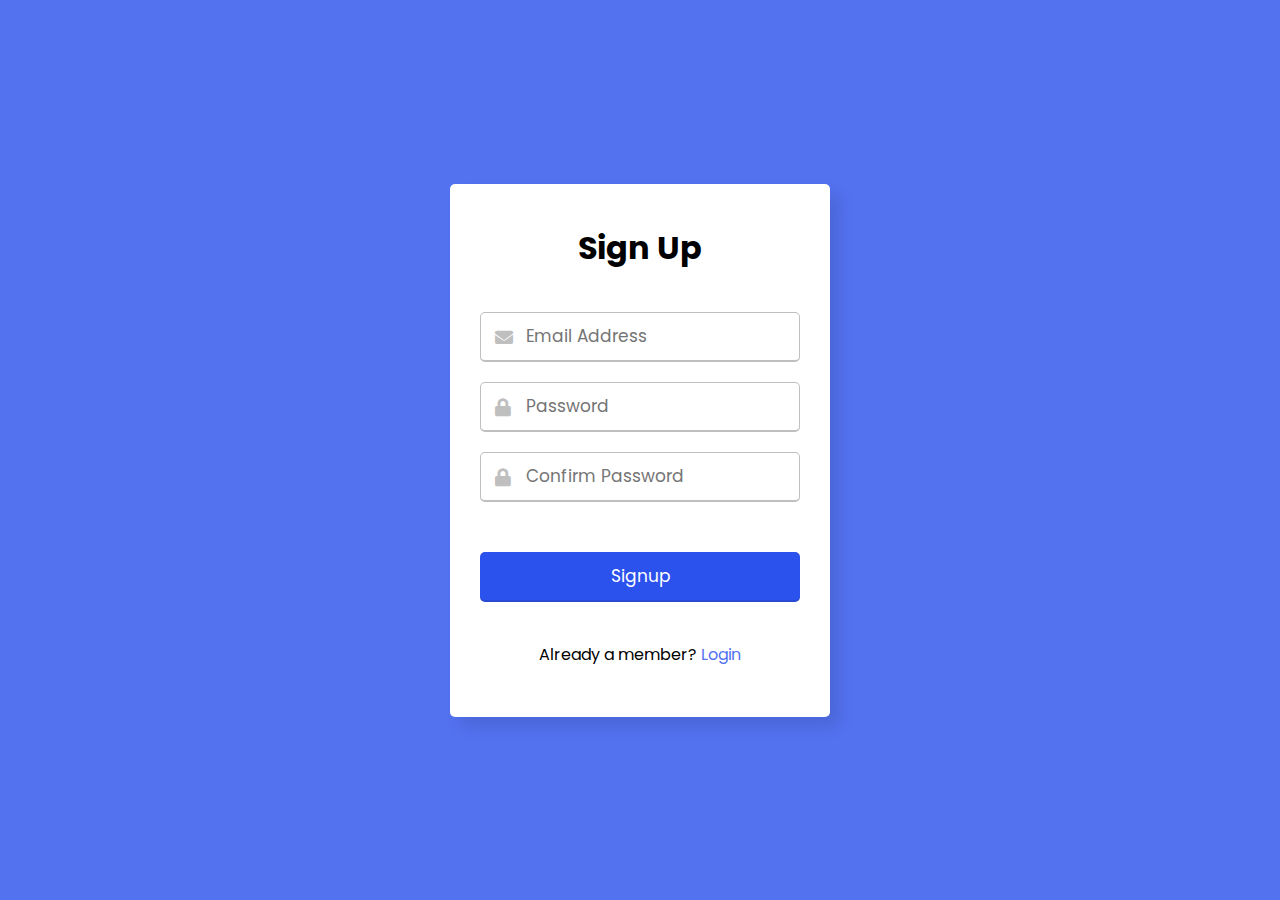
<file: index.html>
<!DOCTYPE html>
<html lang="en">
<head>
  <meta charset="UTF-8">
  <meta name="viewport" content="width=device-width, initial-scale=1.0">
  <title>Login and Signup</title>
  <link rel="stylesheet" href="style.css">
  <link rel="stylesheet" href="https://cdnjs.cloudflare.com/ajax/libs/font-awesome/5.15.3/css/all.min.css" title="Font Awesome">
</head>
<body>
<header class="wrapper" id="signup-wrapper">
    <h1>Sign Up</h1>
    <form id="signupForm" action="login.html" onsubmit="return validateForm()" method="get">
        <div class="field email">
            <div class="input-area">
                <input type="email" name="email" placeholder="Email Address" required>
                <i class="icon fas fa-envelope"></i>
                <i class="error error-icon fas fa-exclamation-circle"></i>
            </div>
            <div class="error error-txt" id="emailError">Email can't be blank</div>
        </div>
        <div class="field password">
            <div class="input-area">
                <input type="password" name="password" id="password" placeholder="Password" minlength="8" maxlength="20" required>
                <i class="icon fas fa-lock"></i>
                <i class="error error-icon fas fa-exclamation-circle"></i>
            </div>
        </div>
        <div class="field password">
            <div class="input-area">
                <input type="password" name="password" id="confirmPassword" placeholder="Confirm Password" minlength="8" maxlength="20" required>
                <i class="icon fas fa-lock"></i>
                <i class="error error-icon fas fa-exclamation-circle"></i>
            </div>
            <div class="error error-txt" id="passwordError">Passwords do not match</div>
        </div>
        <input type="submit" value="Signup" >
    </form>
    <section class="login-txt">Already a member? <a id="login-link" href="login.html">Login</a></section>
</header>
<script src="signup.js"></script>
</body>
</html>
</file>
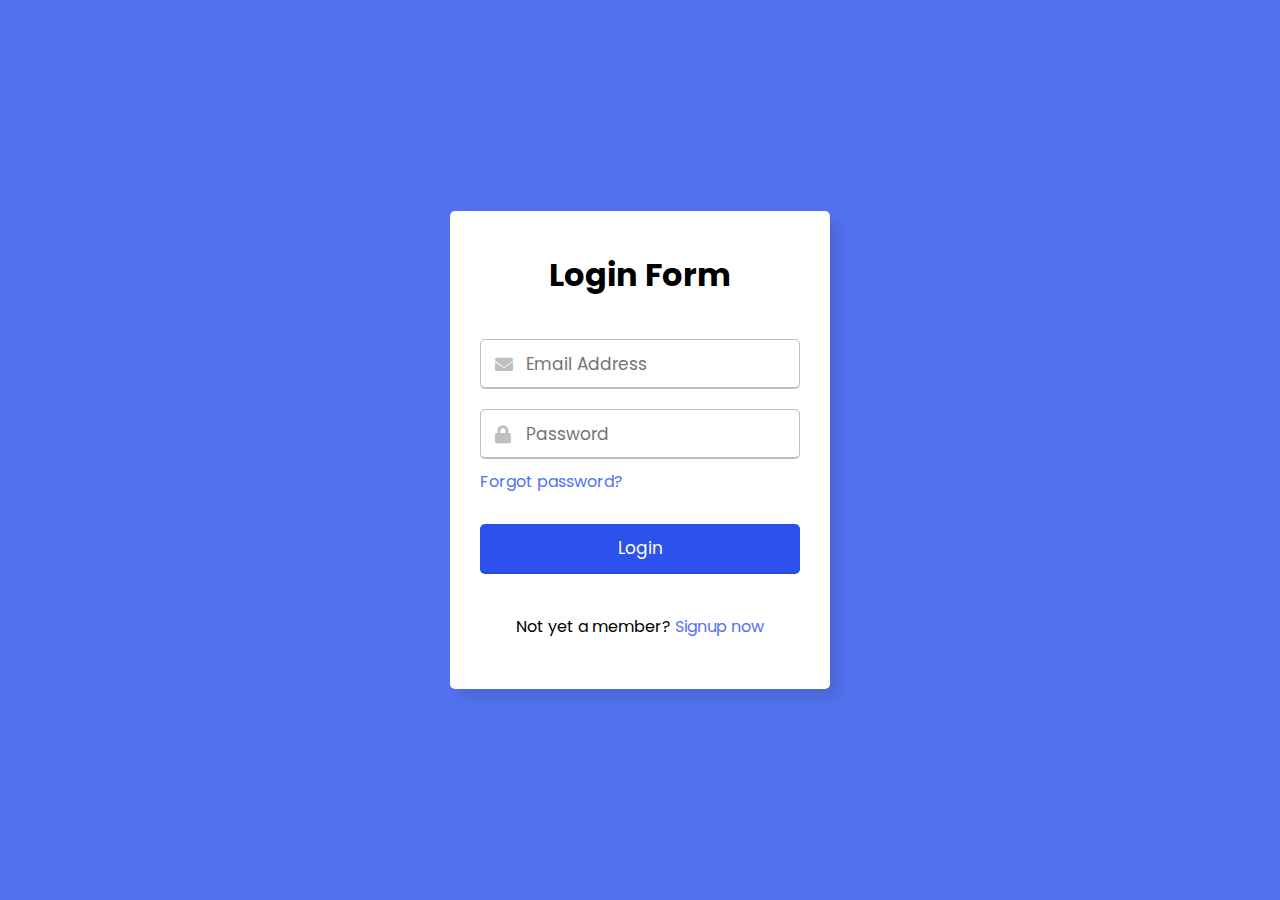
<file: login.html>
<!DOCTYPE html>
<html lang="en">
<head>
  <meta charset="UTF-8">
  <meta name="viewport" content="width=device-width, initial-scale=1.0">
  <title>Login and Signup</title>
  <link rel="stylesheet" href="style.css">
  <link rel="stylesheet" href="https://cdnjs.cloudflare.com/ajax/libs/font-awesome/5.15.3/css/all.min.css" title="Font Awesome">
</head>
<body>
<header class="wrapper" id="signup-wrapper">
    <h1>Login Form</h1>
    <form id="loginForm" action="todo.html">
        <div class="field email">
            <div class="input-area">
                <input type="email" name="email" placeholder="Email Address" required>
                <i class="icon fas fa-envelope"></i>
                <i class="error error-icon fas fa-exclamation-circle"></i>
            </div>
            <div class="error error-txt">Email can't be blank</div>
        </div>
        <div class="field password">
            <div class="input-area">
                <input type="password" name="password" placeholder="Password" required>
                <i class="icon fas fa-lock"></i>
                <i class="error error-icon fas fa-exclamation-circle"></i>
            </div>
            <div class="error error-txt">Password can't be blank</div>
        </div>
        <section class="pass-txt"><a href="#">Forgot password?</a></section>
        <input type="submit" value="Login">
    </form>
    <section class="sign-txt">Not yet a member? <a id="signup-link" href="index.html">Signup now</a></section>
</header>
<script src="login.js"></script>
</body>
</html>
</file>
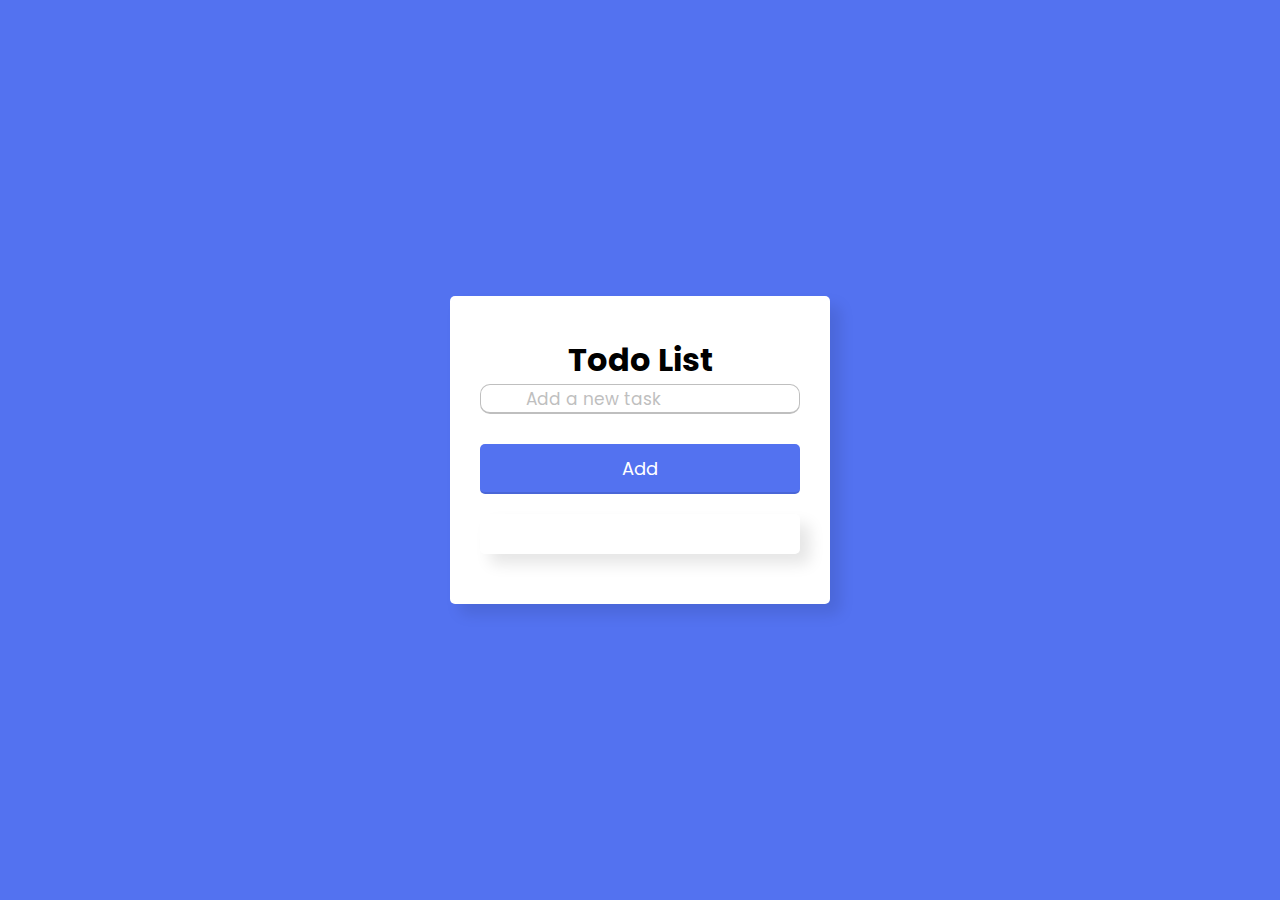
<file: todo.html>
<!DOCTYPE html>
<html lang="en">
<head>
  <meta charset="UTF-8">
  <meta name="viewport" content="width=device-width, initial-scale=1.0">
  <title>Todo List</title>
  <link rel="stylesheet" href="style.css">
  <link rel="stylesheet" href="https://cdnjs.cloudflare.com/ajax/libs/font-awesome/5.15.3/css/all.min.css" title="Font Awesome">
</head>
<body>
<div class="wrapper hidden" id="todo-wrapper">
    <h1>Todo List</h1>
    <div id="newtask">
        <input type="text" placeholder="Add a new task" class="task-input">
        <button id="push">Add</button>
    </div>
    <div id="tasks"></div>
</div>

<script src="script.js"></script>
</body>
</html>
</file>
<file: style.css>
@import url('https://fonts.googleapis.com/css2?family=Poppins:wght@400;500;600&display=swap');
*{
  margin: 0;
  padding: 0;
  box-sizing: border-box;
  font-family: "Poppins", sans-serif;
}
body{
  width: 100%;
  height: 100vh;
  display: flex;
  align-items: center;
  justify-content: center;
  background: #5372F0;
}
::selection{
  color: #fff;
  background: #5372F0;
}
.wrapper{
  width: 380px;
  padding: 40px 30px 50px 30px;
  background: #fff;
  border-radius: 5px;
  text-align: center;
  box-shadow: 10px 10px 15px rgba(0,0,0,0.1);
}
.wrapper header{
  font-size: 35px;
  font-weight: 600;
}
.wrapper form{
  margin: 40px 0;
}
form .field{
  width: 100%;
  margin-bottom: 20px;
}
form .field.shake{
  animation: shake 0.3s ease-in-out;
}
@keyframes shake {
  0%, 100%{
    margin-left: 0px;
  }
  20%, 80%{
    margin-left: -12px;
  }
  40%, 60%{
    margin-left: 12px;
  }
}
form .field .input-area{
  height: 50px;
  width: 100%;
  position: relative;
}
.task-input {
    width: 100%;
    height: 100%;
    outline: none;
    padding: 0 45px;
    font-size: 18px;
    background: none;
    caret-color: #5372F0;
    border-radius: 10px;
    border: 1px solid #bfbfbf;
    border-bottom-width: 2px;
    transition: all 0.2s ease;
    color: #bfbfbf;
  }
  
  .task-input::placeholder {
    color: #bfbfbf;
    font-size: 17px;
  }
  
form input, #push{
  width: 100%;
  height: 100%;
  outline: none;
  padding: 0 45px;
  font-size: 18px;
  background: none;
  caret-color: #5372F0;
  border-radius: 5px;
  border: 1px solid #bfbfbf;
  border-bottom-width: 2px;
  transition: all 0.2s ease;
}
form .field input:focus,
form .field.valid input{
  border-color: #5372F0;
}
form .field.shake input,
form .field.error input{
  border-color: #dc3545;
}
.field .input-area i{
  position: absolute;
  top: 50%;
  font-size: 18px;
  pointer-events: none;
  transform: translateY(-50%);
}
.input-area .icon{
  left: 15px;
  color: #bfbfbf;
  transition: color 0.2s ease;
}
.input-area .error-icon{
  right: 15px;
  color: #dc3545;
}
form input, #push:focus ~ .icon,
form .field.valid .icon{
  color: #5372F0;
}
form .field.shake input:focus ~ .icon,
form .field.error input:focus ~ .icon{
  color: #bfbfbf;
}
form input, #push::placeholder{
  color: #bfbfbf;
  font-size: 17px;
}
form .field .error-txt{
  color: #dc3545;
  text-align: left;
  margin-top: 5px;
}
form .field .error{
  display: none;
}
form .field.shake .error,
form .field.error .error{
  display: block;
}
form .pass-txt{
  text-align: left;
  margin-top: -10px;
}
.wrapper a{
  color: #5372F0;
  text-decoration: none;
}
.wrapper a:hover{
  text-decoration: underline;
}
form input[type="submit"],#push{
  height: 50px;
  margin-top: 30px;
  color: #fff;
  padding: 0;
  border: none;
  background: #5372F0;
  cursor: pointer;
  border-bottom: 2px solid rgba(0,0,0,0.1);
  transition: all 0.3s ease;
}
form input[type="submit"],#push:hover{
  background: #2c52ed;
}
#tasks {
    width: 100%;
    background: #fff;
    border-radius: 5px;
    box-shadow: 10px 10px 15px rgba(0, 0, 0, 0.1);
    padding: 20px;
    margin-top: 20px;
  }
  
  #tasks .task {
    display: flex;
    justify-content: space-between;
    align-items: center;
    border-bottom: 1px solid #dcdcdc;
    padding: 10px 0;
  }
  
  #tasks .task:last-child {
    border-bottom: none; /* Remove the border from the last task */
  }
  
  #tasks .task #taskname {
    flex: 1;
  }
  
  #tasks .task .delete {
    cursor: pointer;
  }
  
  #tasks .task .delete i {
    color: #dc3545;
    font-size: 24px; /* Adjust the font size to increase the button size */
  }
</file>
